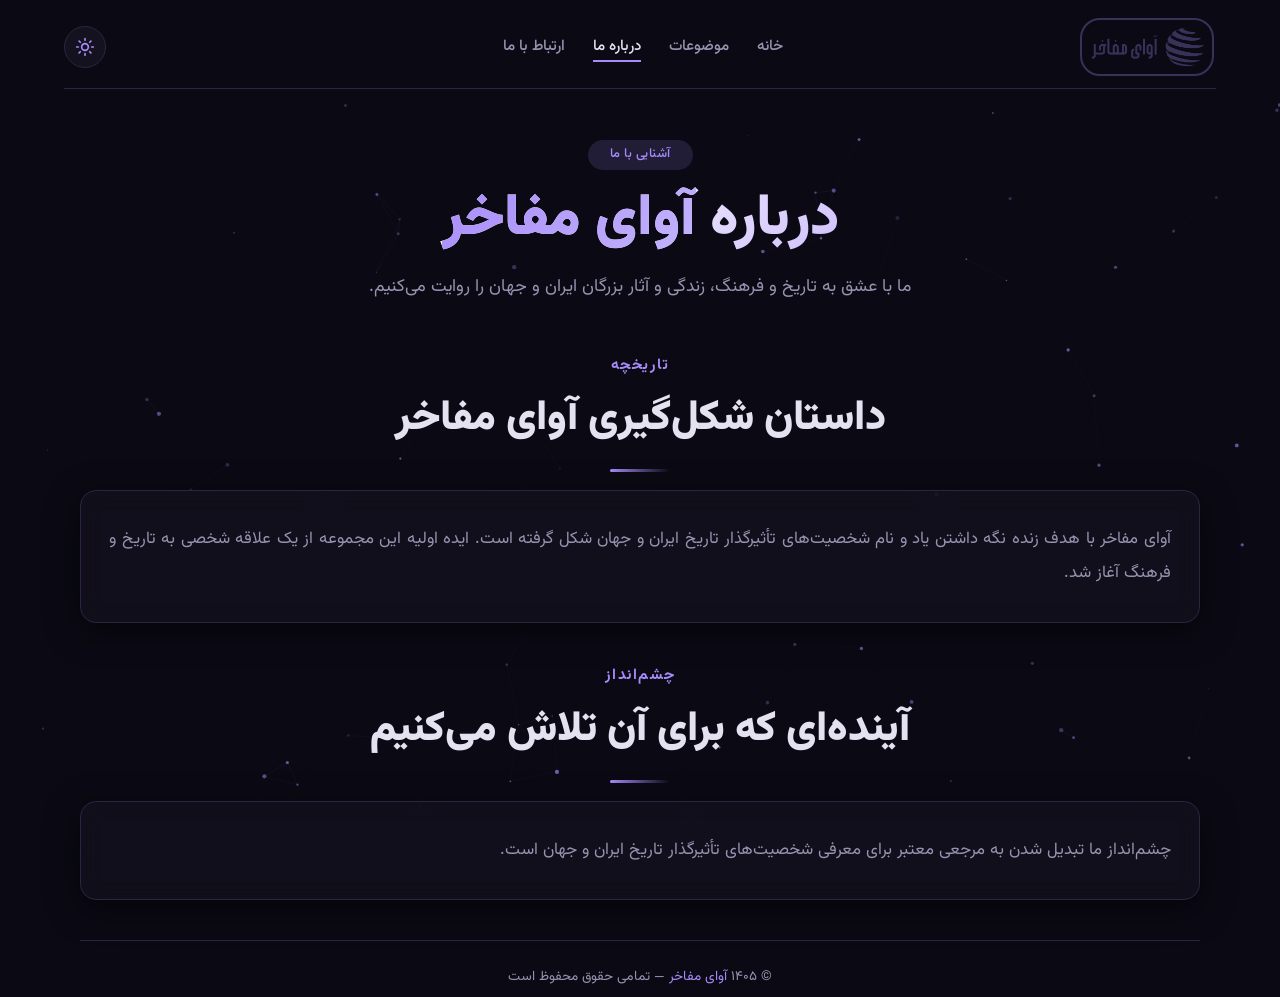
<file: pages/about.html>
<!DOCTYPE html>
<html lang="fa" dir="rtl">

<head>
    <meta charset="UTF-8" />
    <meta name="viewport" content="width=device-width, initial-scale=1.0" />
    <title>درباره ما | آوای مفاخر</title>
    <meta name="description" content="آوای مفاخر؛ پلتفرمی تخصصی برای معرفی شخصیت‌های تأثیرگذار تاریخ ایران و جهان." />
    <meta name="keywords" content="آوای مفاخر, مشاهیر, شخصیت‌های تاریخی, تاریخ ایران" />
    <meta name="author" content="آوای مفاخر" />
    <meta name="robots" content="index, follow" />

    <meta property="og:title" content="درباره ما | آوای مفاخر" />
    <meta property="og:description" content="آوای مفاخر؛ پلتفرمی تخصصی برای معرفی شخصیت‌های تأثیرگذار تاریخ ایران و جهان." />
    <meta property="og:type" content="website" />
    <meta property="og:url" content="https://avayemofakher.ir/pages/about.html" />
    <meta property="og:locale" content="fa_IR" />

    <meta name="twitter:card" content="summary_large_image" />
    <meta name="twitter:title" content="درباره ما | آوای مفاخر" />

    <!-- ===== THEME (جلوگیری از فلش) ===== -->
    <script>
        (function () {
            var t = localStorage.getItem('theme');
            if (t === 'light' || t === 'dark') document.documentElement.setAttribute('data-theme', t);
        })();
    </script>

    <meta name="theme-color" content="#0b0a14" />
    <link rel="icon" type="image/png" href="../assets/icon/favicon.png" />

    <link rel="preconnect" href="https://fonts.googleapis.com" />
    <link rel="preconnect" href="https://fonts.gstatic.com" crossorigin />
    <link href="https://fonts.googleapis.com/css2?family=Vazirmatn:wght@300;400;500;700;900&display=swap" rel="stylesheet" />

    <link rel="stylesheet" href="../assets/style/style.css" />
    <script type="module" src="../assets/src/main.js"></script>
</head>

<body>

    <canvas id="particles-canvas"></canvas>

    <div class="app">

        <!-- ===== NAVBAR ===== -->
        <div class="navbar">
            <nav>
                <div class="nav-logo" onclick="window.location.href='../index.html'">
                    <img width="120px" src="../assets/icon/iconfav.png" alt="آوای مفاخر" />
                </div>
                <ul class="nav-links">
                    <li><a href="../index.html">خانه</a></li>
                    <li><a href="../index.html">موضوعات</a></li>
                    <li><a href="#" class="active">درباره ما</a></li>
                    <li><a href="../index.html#contact">ارتباط با ما</a></li>
                </ul>
                <div class="nav-actions">
                    <button type="button" class="theme-toggle" id="theme-toggle" onclick="window.toggleTheme()"
                        aria-label="فعال‌سازی حالت روشن" title="فعال‌سازی حالت روشن">
                        <svg class="theme-icon theme-icon-sun" xmlns="http://www.w3.org/2000/svg" width="20" height="20"
                            viewBox="0 0 24 24" fill="none" stroke="currentColor" stroke-width="2" stroke-linecap="round"
                            stroke-linejoin="round" aria-hidden="true">
                            <circle cx="12" cy="12" r="4" />
                            <path d="M12 2v2M12 20v2M4.93 4.93l1.41 1.41M17.66 17.66l1.41 1.41M2 12h2M20 12h2M4.93 19.07l1.41-1.41M17.66 6.34l1.41-1.41" />
                        </svg>
                        <svg class="theme-icon theme-icon-moon" xmlns="http://www.w3.org/2000/svg" width="20" height="20"
                            viewBox="0 0 24 24" fill="none" stroke="currentColor" stroke-width="2" stroke-linecap="round"
                            stroke-linejoin="round" aria-hidden="true">
                            <path d="M21 12.79A9 9 0 1 1 11.21 3 7 7 0 0 0 21 12.79z" />
                        </svg>
                    </button>
                    <button class="hamburger" id="hamburger" onclick="window.toggleMenu()" aria-label="منو">
                        <span></span><span></span><span></span>
                    </button>
                </div>
            </nav>
        </div>

        <div class="allback"></div>

        <div class="mobile-meno-box">
            <div class="mobile-menu" id="mobile-menu">
                <a href="../index.html"><img width="25px" src="../assets/icon/Home.png" alt="" /> خانه</a>
                <a href="../index.html"><img width="25px" src="../assets/icon/Document.png" alt="" /> موضوعات</a>
                <a href="#" class="active"><img width="25px" src="../assets/icon/2 User.png" alt="" /> درباره ما</a>
                <a href="../index.html#contact"><img width="25px" src="../assets/icon/Calling.png" alt="" /> ارتباط با ما</a>
                <button type="button" class="theme-toggle-mobile" id="theme-toggle-mobile"
                    onclick="window.toggleTheme()" aria-label="فعال‌سازی حالت روشن" title="فعال‌سازی حالت روشن">
                    <span class="theme-toggle-mobile-icon" aria-hidden="true">
                        <svg class="theme-icon theme-icon-sun" xmlns="http://www.w3.org/2000/svg" width="22" height="22"
                            viewBox="0 0 24 24" fill="none" stroke="currentColor" stroke-width="2" stroke-linecap="round"
                            stroke-linejoin="round">
                            <circle cx="12" cy="12" r="4" />
                            <path d="M12 2v2M12 20v2M4.93 4.93l1.41 1.41M17.66 17.66l1.41 1.41M2 12h2M20 12h2M4.93 19.07l1.41-1.41M17.66 6.34l1.41-1.41" />
                        </svg>
                        <svg class="theme-icon theme-icon-moon" xmlns="http://www.w3.org/2000/svg" width="22" height="22"
                            viewBox="0 0 24 24" fill="none" stroke="currentColor" stroke-width="2" stroke-linecap="round"
                            stroke-linejoin="round">
                            <path d="M21 12.79A9 9 0 1 1 11.21 3 7 7 0 0 0 21 12.79z" />
                        </svg>
                    </span>
                    <span class="theme-toggle-label">حالت روشن</span>
                </button>
            </div>
        </div>

        <!-- ===== محتوای درباره ما - بدون کلاس page ===== -->
        <div style="margin-top: 110px;">

            <section class="about-hero">
                <span class="hero-badge">آشنایی با ما</span>
                <h1>درباره <span style="background:linear-gradient(135deg,var(--primary),#c4b5fd);-webkit-background-clip:text;-webkit-text-fill-color:transparent;">آوای مفاخر</span></h1>
                <p>ما با عشق به تاریخ و فرهنگ، زندگی و آثار بزرگان ایران و جهان را روایت می‌کنیم.</p>
            </section>

            <div style="margin: 20px 0 8px;">
                <div class="section-eyebrow" style="text-align:center;">تاریخچه</div>
                <h2 class="section-title" style="text-align:center;">داستان شکل‌گیری آوای مفاخر</h2>
                <div class="glow-divider" style="margin:14px auto 18px;"></div>
            </div>

            <div class="glass-card" style="padding:32px 28px;margin-bottom:40px;">
                <p style="color:var(--text-muted);line-height:2;font-size:1.05rem;text-align:justify;">
                    آوای مفاخر با هدف زنده نگه داشتن یاد و نام شخصیت‌های تأثیرگذار تاریخ ایران و جهان شکل گرفته است. 
                    ایده اولیه این مجموعه از یک علاقه شخصی به تاریخ و فرهنگ آغاز شد.
                </p>
            </div>

            <div style="margin: 40px 0 8px;">
                <div class="section-eyebrow" style="text-align:center;">چشم‌انداز</div>
                <h2 class="section-title" style="text-align:center;">آینده‌ای که برای آن تلاش می‌کنیم</h2>
                <div class="glow-divider" style="margin:14px auto 18px;"></div>
            </div>

            <div class="glass-card" style="padding:32px 28px;margin-bottom:40px;">
                <p style="color:var(--text-muted);line-height:2;font-size:1.05rem;text-align:justify;">
                    چشم‌انداز ما تبدیل شدن به مرجعی معتبر برای معرفی شخصیت‌های تأثیرگذار تاریخ ایران و جهان است.
                </p>
            </div>

        </div>

        <footer>
            <p>© ۱۴۰۵ <span>آوای مفاخر</span> — تمامی حقوق محفوظ است</p>
        </footer>

    </div>

    <div class="toast" id="toast"></div>

    <script>
        // فقط منوی موبایل
        const hamburger = document.getElementById('hamburger');
        const mobileMenu = document.getElementById('mobile-menu');

        window.toggleMenu = function() {
            hamburger.classList.toggle('open');
            mobileMenu.classList.toggle('open');
            document.querySelector('body').classList.toggle('bodylock');
            document.querySelector('.allback').classList.toggle('display');
        };

        window.closeMenu = function() {
            hamburger.classList.remove('open');
            mobileMenu.classList.remove('open');
            document.querySelector('body').classList.remove('bodylock');
            document.querySelector('.allback').classList.remove('display');
        };

        document.querySelectorAll('.mobile-menu a').forEach(function(link) {
            link.addEventListener('click', function() {
                window.closeMenu();
            });
        });

        // ذرات
        (function initParticles() {
            var canvas = document.getElementById('particles-canvas');
            if (!canvas) return;
            var ctx = canvas.getContext('2d');
            var W, H, dots;
            var particleRGB = { r: 167, g: 139, b: 250 };
            var targetRGB = { r: 167, g: 139, b: 250 };

            function readParticleColor() {
                var raw = getComputedStyle(document.documentElement).getPropertyValue('--particle-color').trim();
                var parts = raw.split(',');
                return {
                    r: parseInt(parts[0], 10),
                    g: parseInt(parts[1], 10),
                    b: parseInt(parts[2], 10)
                };
            }

            function lerpChannel(from, to, amount) {
                return Math.round(from + (to - from) * amount);
            }

            function syncParticleTarget() {
                targetRGB = readParticleColor();
            }

            function resize() {
                W = canvas.width = window.innerWidth;
                H = canvas.height = window.innerHeight;
            }

            function makeDot() {
                return {
                    x: Math.random() * W,
                    y: Math.random() * H,
                    r: Math.random() * 1.8 + 0.4,
                    vx: (Math.random() - 0.5) * 0.3,
                    vy: (Math.random() - 0.5) * 0.3,
                    alpha: Math.random() * 0.5 + 0.15
                };
            }

            function initParticlesArray() {
                resize();
                dots = [];
                for (var i = 0; i < 90; i++) {
                    dots.push(makeDot());
                }
            }

            function draw() {
                particleRGB.r = lerpChannel(particleRGB.r, targetRGB.r, 0.08);
                particleRGB.g = lerpChannel(particleRGB.g, targetRGB.g, 0.08);
                particleRGB.b = lerpChannel(particleRGB.b, targetRGB.b, 0.08);

                var colorBase = particleRGB.r + ',' + particleRGB.g + ',' + particleRGB.b;

                ctx.clearRect(0, 0, W, H);
                for (var i = 0; i < dots.length; i++) {
                    var d = dots[i];
                    d.x += d.vx;
                    d.y += d.vy;
                    if (d.x < 0) d.x = W;
                    if (d.x > W) d.x = 0;
                    if (d.y < 0) d.y = H;
                    if (d.y > H) d.y = 0;
                    ctx.beginPath();
                    ctx.arc(d.x, d.y, d.r, 0, Math.PI * 2);
                    ctx.fillStyle = 'rgba(' + colorBase + ',' + d.alpha + ')';
                    ctx.fill();
                }
                for (var j = 0; j < dots.length; j++) {
                    for (var k = j + 1; k < dots.length; k++) {
                        var dx = dots[j].x - dots[k].x;
                        var dy = dots[j].y - dots[k].y;
                        var dist = Math.sqrt(dx * dx + dy * dy);
                        if (dist < 100) {
                            ctx.beginPath();
                            ctx.moveTo(dots[j].x, dots[j].y);
                            ctx.lineTo(dots[k].x, dots[k].y);
                            var opacity = 0.12 * (1 - dist / 100);
                            ctx.strokeStyle = 'rgba(' + colorBase + ',' + opacity + ')';
                            ctx.lineWidth = 0.6;
                            ctx.stroke();
                        }
                    }
                }
                requestAnimationFrame(draw);
            }

            syncParticleTarget();
            window.addEventListener('themechange', syncParticleTarget);
            window.addEventListener('resize', resize);
            initParticlesArray();
            draw();
        })();

        console.log('✅ درباره ما با موفقیت بارگذاری شد!');
    </script>

</body>
</html>
</file>
<file: assets/style/style.css>
/* ===== RESET & BASE ===== */
* {
  margin: 0;
  padding: 0;
  box-sizing: border-box;
}

:root {
  --bg: #0b0a14;
  --surface: #14121f;
  --surface-light: #1e1b30;
  --border: #2a2640;
  --text: #e4e1f0;
  --text-muted: #9892b0;
  --primary: #a78bfa;
  --primary-dim: rgba(167, 139, 250, 0.15);
  --primary-glow: rgba(167, 139, 250, 0.3);
  --radius: 16px;
  --shadow: 0 8px 32px rgba(0, 0, 0, 0.6);
  --font: 'Vazirmatn', sans-serif;
  --glass-bg: rgba(20, 18, 31, 0.7);
  --hero-gradient-start: #fff;
  --article-text: #d6d2e6;
  --article-heading: #ede9fe;
  --contact-link: #e4e1f0;
  --overlay-bg: rgba(30, 27, 48, 0.2);
  --nav-logo-border: #383259;
  --skeleton-mid: #2a2640;
  --particle-color: 167, 139, 250;
  --btn-primary-text: #0b0a14;
  --selection-bg: #a78bfa;
  --selection-color: #0b0a14;
  --search-bg: rgba(20, 18, 31, 0.6);
}

[data-theme="light"] {
  --bg: #f5f4fa;
  --surface: #ffffff;
  --surface-light: #eeecf5;
  --border: #ddd8ee;
  --text: #1a1726;
  --text-muted: #6b6580;
  --primary: #7c3aed;
  --primary-dim: rgba(124, 58, 237, 0.1);
  --primary-glow: rgba(124, 58, 237, 0.25);
  --shadow: 0 8px 32px rgba(0, 0, 0, 0.08);
  --glass-bg: rgba(255, 255, 255, 0.82);
  --hero-gradient-start: #1a1726;
  --article-text: #3d3854;
  --article-heading: #1a1726;
  --contact-link: #1a1726;
  --overlay-bg: rgba(26, 23, 38, 0.25);
  --nav-logo-border: #c4b5fd;
  --skeleton-mid: #ddd8ee;
  --particle-color: 124, 58, 237;
  --btn-primary-text: #ffffff;
  --selection-bg: #7c3aed;
  --selection-color: #ffffff;
  --search-bg: rgba(255, 255, 255, 0.7);
}

html {
  scroll-behavior: smooth;
}

body {
  font-family: var(--font);
  background-color: var(--bg);
  color: var(--text);
  min-height: 100vh;
  overflow-x: hidden;
  line-height: 1.7;
}

/* ===== THEME TRANSITION ===== */
html.theme-transition,
html.theme-transition *,
html.theme-transition *::before,
html.theme-transition *::after {
  transition:
    background-color 0.45s ease,
    background 0.45s ease,
    color 0.45s ease,
    border-color 0.45s ease,
    box-shadow 0.45s ease,
    fill 0.45s ease,
    stroke 0.45s ease,
    outline-color 0.45s ease !important;
}

@media (prefers-reduced-motion: reduce) {
  html.theme-transition,
  html.theme-transition *,
  html.theme-transition *::before,
  html.theme-transition *::after {
    transition: none !important;
  }
}

/* ===== SCROLLBAR ===== */
::-webkit-scrollbar {
  width: 6px;
}
::-webkit-scrollbar-track {
  background: var(--surface);
}
::-webkit-scrollbar-thumb {
  background: var(--primary);
  border-radius: 10px;
}

/* ===== CANVAS ===== */
#particles-canvas {
  position: fixed;
  top: 0;
  left: 0;
  width: 100vw;
  height: 100vh;
  z-index: 0;
  pointer-events: none;
}

/* ===== APP ===== */
.app {
  margin: 0 80px;
  position: relative;
  z-index: 1;
}

/* ===== GLASS CARD ===== */
.glass-card {
  background: var(--glass-bg);
  overflow: hidden;
  backdrop-filter: blur(12px);
  -webkit-backdrop-filter: blur(12px);
  border: 1px solid var(--border);
  border-radius: var(--radius);
  padding: 24px;
  box-shadow: var(--shadow);
  transition: all 0.4s ease;
}

.glass-card:hover {
  border-color: var(--primary);
  box-shadow: 0 8px 40px rgba(167, 139, 250, 0.12);
}

/* ===== SKELETON ===== */
.skeleton {
  background: linear-gradient(90deg, var(--surface-light) 25%, var(--skeleton-mid) 50%, var(--surface-light) 75%);
  background-size: 200% 100%;
  animation: shimmer 1.6s infinite;
  border-radius: 12px;
}
@keyframes shimmer {
  0% { background-position: 200% 0; }
  100% { background-position: -200% 0; }
}

/* ===== NAVBAR ===== */
.navbar {
  width: 100%;
  height: 88px;
  position: fixed;
  display: flex;
  justify-content: center;
  right: 0;
  background-color: var(--bg);
  z-index: 500;
}

nav {
  display: flex;
  justify-content: space-between;
  align-items: center;
  position: fixed;
  width: 90%;
  padding: 18px 0 12px;
  border-bottom: 1px solid var(--border);
  margin-bottom: 32px;
  flex-wrap: wrap;
  gap: 12px;
}

.nav-logo {
  font-size: 1.4rem;
  font-weight: 900;
  border: 2px solid var(--nav-logo-border);
  border-radius: 20px;
  display: flex;
  align-items: center;
  padding: 5px;
  margin-right: 2px;
  background: linear-gradient(135deg, var(--primary), #c4b5fd);
  -webkit-background-clip: text;
  -webkit-text-fill-color: transparent;
  cursor: pointer;
  letter-spacing: -0.3px;
}

.nav-links {
  display: flex;
  gap: 28px;
  position: relative;
  left: 50px;
  list-style: none;
}

.nav-links a {
  color: var(--text-muted);
  text-decoration: none;
  font-weight: 500;
  font-size: 0.95rem;
  transition: color 0.2s;
  position: relative;
}

.nav-links a::after {
  content: '';
  position: absolute;
  bottom: -4px;
  right: 0;
  width: 0;
  height: 2px;
  background: var(--primary);
  transition: width 0.25s;
}

.nav-links a:hover,
.nav-links a.active {
  color: var(--text);
}

.nav-links a.active::after {
  width: 100%;
}

.nav-actions {
  display: flex;
  align-items: center;
  gap: 10px;
}

.theme-toggle {
  display: flex;
  align-items: center;
  justify-content: center;
  width: 42px;
  height: 42px;
  border-radius: 50%;
  border: 1px solid var(--border);
  background-color: var(--surface);
  color: var(--primary);
  cursor: pointer;
  transition: transform 0.25s ease, border-color 0.25s ease, box-shadow 0.25s ease, background-color 0.25s ease;
  flex-shrink: 0;
  position: relative;
}

.theme-toggle:hover {
  border-color: var(--primary);
  background-color: var(--primary-dim);
  box-shadow: 0 0 16px var(--primary-glow);
}

.theme-toggle:active {
  transform: scale(0.9);
}

.theme-toggle .theme-icon {
  display: block;
  transition: opacity 0.4s cubic-bezier(0.4, 0, 0.2, 1), transform 0.4s cubic-bezier(0.4, 0, 0.2, 1);
}

.theme-toggle .theme-icon-sun {
  opacity: 1;
  transform: rotate(0deg) scale(1);
}

.theme-toggle .theme-icon-moon {
  position: absolute;
  opacity: 0;
  transform: rotate(-90deg) scale(0.45);
}

[data-theme="light"] .theme-toggle .theme-icon-sun {
  opacity: 0;
  transform: rotate(90deg) scale(0.45);
}

[data-theme="light"] .theme-toggle .theme-icon-moon {
  opacity: 1;
  transform: rotate(0deg) scale(1);
}

.theme-toggle-mobile-icon {
  position: relative;
  display: flex;
  align-items: center;
  justify-content: center;
  width: 22px;
  height: 22px;
  margin-left: 12px;
  bottom: 2px;
  color: var(--primary);
  flex-shrink: 0;
}

.theme-toggle-mobile-icon .theme-icon {
  display: block;
  transition: opacity 0.4s cubic-bezier(0.4, 0, 0.2, 1), transform 0.4s cubic-bezier(0.4, 0, 0.2, 1);
}

.theme-toggle-mobile-icon .theme-icon-sun {
  opacity: 1;
  transform: rotate(0deg) scale(1);
}

.theme-toggle-mobile-icon .theme-icon-moon {
  position: absolute;
  top: 0;
  right: 0;
  opacity: 0;
  transform: rotate(-90deg) scale(0.45);
}

[data-theme="light"] .theme-toggle-mobile-icon .theme-icon-sun {
  opacity: 0;
  transform: rotate(90deg) scale(0.45);
}

[data-theme="light"] .theme-toggle-mobile-icon .theme-icon-moon {
  opacity: 1;
  transform: rotate(0deg) scale(1);
}
.theme-toggle-mobile {
  display: none;
  align-items: center;
  justify-content: center;
  width: 100%;
  padding: 6px 20px;
  margin-top: 20px;
  border: none;
  background: none;
  color: var(--text-muted);
  font-family: var(--font);
  font-weight: 500;
  font-size: 1rem;
  cursor: pointer;
  transition: color 0.2s;
  text-align: right;
}

.theme-toggle-mobile:hover {
  color: var(--text);
}

.hamburger {
  display: none;
  flex-direction: column;
  gap: 5px;
  background: none;
  border: none;
  cursor: pointer;
  padding: 4px;
}

.hamburger span {
  display: block;
  width: 26px;
  height: 2.5px;
  background: var(--text);
  border-radius: 4px;
  transition: all 0.3s;
}

.hamburger.open span:nth-child(1) {
  transform: translateY(7px) rotate(45deg);
}

.hamburger.open span:nth-child(2) {
  opacity: 0;
}

.hamburger.open span:nth-child(3) {
  transform: translateY(-7px) rotate(-45deg);
}

.mobile-meno-box {
  width: 100%;
  display: flex;
  justify-content: center;
}

.bodylock {
  overflow: hidden;
}

/* ===== MOBILE MENU ===== */
.mobile-menu {
  display: flex;
  flex-direction: column;
  align-self: start;
  align-items: center;
  top: 250px;
  visibility: hidden;
  transform: translateX(-500px);
  position: fixed;
  width: 80%;
  background: var(--surface);
  border: 1px solid var(--border);
  border-radius: var(--radius);
  padding: 16px 20px;
  min-height: 34vh;
  margin: 0 auto;
  gap: 12px;
  z-index: 500;
  box-shadow: var(--shadow);
  transition: all .2s ease;
}

.mobile-menu.open {
  visibility: visible;
  transform: translateX(0);
}

.mobile-menu a {
  color: var(--text-muted);
  text-decoration: none;
  display: flex;
  align-items: center;
  font-weight: 500;
  padding: 15px 20px;
  transition: color 0.2s;
}

.mobile-menu a img {
  margin-left: 12px;
  position: relative;
  bottom: 4px;
}

.mobile-menu a:hover {
  color: var(--text);
}

.mobile-menu a.active {
  color: var(--primary);
}

.allback {
  background-color: #1e1b3034;
  backdrop-filter: blur(10px);
  width: 100%;
  height: 100vh;
  position: fixed;
  right: 0;
  z-index: 400;
  display: none;
  transition: all .3s ease;
}

.display {
  display: flex;
}

/* ===== PAGES ===== */
.page {
  display: none;
  animation: fadeUp 0.4s ease;
}

.page.active {
  display: block;
}

@keyframes fadeUp {
  0% { opacity: 0; transform: translateY(18px); }
  100% { opacity: 1; transform: translateY(0); }
}

/* ===== VIEW TOGGLE ===== */
.view-toggle-container {
    display: flex;
    justify-content: center;
    gap: 8px;
    margin: 16px 0 24px;
    background: var(--surface);
    border-radius: 60px;
    padding: 6px;
    border: 1px solid var(--border);
    max-width: 400px;
    margin-left: auto;
    margin-right: auto;
}

.view-toggle-btn {
    display: flex;
    align-items: center;
    gap: 8px;
    padding: 10px 24px;
    border: none;
    border-radius: 40px;
    background: transparent;
    color: var(--text-muted);
    font-family: var(--font);
    font-size: 0.9rem;
    font-weight: 500;
    cursor: pointer;
    transition: all 0.3s ease;
}

.view-toggle-btn:hover {
    color: var(--text);
    background: var(--primary-dim);
}

.view-toggle-btn.active {
    background: var(--primary);
    color: var(--btn-primary-text);
    box-shadow: 0 4px 16px var(--primary-glow);
}

.view-toggle-btn svg {
    flex-shrink: 0;
}

/* ===== CATEGORY SEARCH MAIN ===== */
.category-search-container {
  display: flex;
  justify-content: center;
  margin: 20px 0 30px;
  width: 100%;
}

.category-search-box-main {
  display: flex;
  align-items: center;
  background: var(--search-bg);
  border: 1px solid var(--border);
  border-radius: 60px;
  padding: 6px 6px 6px 16px;
  width: 100%;
  max-width: 500px;
  transition: all 0.3s ease;
  gap: 6px;
  backdrop-filter: blur(8px);
  -webkit-backdrop-filter: blur(8px);
}

.category-search-box-main:focus-within {
  border-color: var(--primary);
  box-shadow: 0 0 30px rgba(167, 139, 250, 0.1);
}

.category-search-box-main input {
  flex: 1;
  background: transparent;
  border: none;
  outline: none;
  color: var(--text);
  font-family: var(--font);
  font-size: 0.95rem;
  padding: 10px !important;
  direction: rtl;
  border-radius: 9999px;
  min-width: 0;
}

.category-search-box-main input::placeholder {
  color: var(--text-muted);
  font-size: 0.9rem;
}

.category-search-box-main .category-search-icon-main {
  display: flex;
  align-items: center;
  justify-content: center;
  width: 42px;
  height: 42px;
  background: var(--primary);
  border-radius: 50%;
  color: var(--btn-primary-text);
  cursor: pointer;
  transition: all 0.3s ease;
  flex-shrink: 0;
  border: none;
}

.category-search-box-main .category-search-icon-main:hover {
  transform: scale(1.05);
  box-shadow: 0 0 20px var(--primary-glow);
}

.category-search-box-main .category-search-icon-main svg {
  width: 20px;
  height: 20px;
}

/* ===== SEARCH CLEAR BUTTON ===== */
.search-clear-btn {
  display: flex;
  align-items: center;
  justify-content: center;
  width: 32px;
  height: 32px;
  border: none;
  background: transparent;
  color: var(--text-muted);
  cursor: pointer;
  border-radius: 50%;
  transition: all 0.3s ease;
  flex-shrink: 0;
  padding: 0;
}

.search-clear-btn:hover {
  background: var(--primary-dim);
  color: var(--primary);
  transform: scale(1.1);
}

.search-clear-btn svg {
  width: 18px;
  height: 18px;
}

.search-clear-btn.show {
  display: flex !important;
}

/* ===== CATEGORIES GRID ===== */
.categories-grid {
  display: grid;
  grid-template-columns: repeat(auto-fill, minmax(250px, 1fr));
  gap: 24px;
  padding: 20px 0 32px;
}

.category-card {
  cursor: pointer;
  transition: all 0.25s;
  display: flex;
  flex-direction: column;
  align-items: center;
  justify-content: center;
  text-align: center;
  padding: 40px 20px;
  min-height: 180px;
  gap: 12px;
}

.category-card:hover {
  transform: translateY(-6px);
  border-color: var(--primary);
  box-shadow: 0 8px 40px rgba(167, 139, 250, 0.15);
}

.category-card .category-icon {
  font-size: 2.8rem;
}
.category-card .category-icon img{
  width: 40px;
}

.category-card h3 {
  font-size: 1.2rem;
  font-weight: 700;
  color: var(--text);
}

.category-card .category-item-count {
  font-size: 0.85rem;
  color: var(--text-muted);
}

/* ===== TOPICS ALL GRID ===== */
.topics-all-grid {
  display: grid;
  grid-template-columns: repeat(auto-fill, minmax(280px, 1fr));
  gap: 24px;
  padding: 20px 0 32px;
}

.topics-all-grid.hidden {
  display: none;
}

/* ===== TOPICS CONTAINER ===== */
.topics-container {
  padding: 20px 0 32px;
}

.category-header-back {
  display: flex;
  align-items: center;
  gap: 20px;
  margin-bottom: 24px;
  padding-bottom: 12px;
  border-bottom: 2px solid var(--border);
}

.back-to-categories {
  display: flex;
  align-items: center;
  gap: 8px;
  background: none;
  border: none;
  color: var(--text-muted);
  font-family: var(--font);
  font-size: 0.95rem;
  cursor: pointer;
  padding: 8px 16px;
  border-radius: 30px;
  transition: all 0.3s ease;
}

.back-to-categories:hover {
  color: var(--primary);
  background: var(--primary-dim);
}

.back-to-categories svg {
  transition: transform 0.3s ease;
}

.back-to-categories:hover svg {
  transform: translateX(-4px);
}

.selected-category-title {
  font-size: 1.6rem;
  font-weight: 700;
  color: var(--primary);
}

/* ===== TOPIC SEARCH INSIDE CATEGORY ===== */
.topic-search-container {
  display: flex;
  justify-content: center;
  margin: 0 0 24px 0;
  width: 100%;
}

.topic-search-box {
  display: flex;
  align-items: center;
  background: var(--search-bg);
  border: 1px solid var(--border);
  border-radius: 60px;
  padding: 6px 6px 6px 16px;
  width: 100%;
  max-width: 450px;
  transition: all 0.3s ease;
  gap: 6px;
  backdrop-filter: blur(8px);
  -webkit-backdrop-filter: blur(8px);
}

.topic-search-box:focus-within {
  border-color: var(--primary);
  box-shadow: 0 0 30px rgba(167, 139, 250, 0.1);
}

.topic-search-box input {
  flex: 1;
  background: transparent;
  border: none;
  outline: none;
  color: var(--text);
  font-family: var(--font);
  font-size: 0.95rem;
  padding: 10px !important;
  direction: rtl;
  border-radius: 9999px;
  min-width: 0;
}

.topic-search-box input::placeholder {
  color: var(--text-muted);
  font-size: 0.9rem;
}

.topic-search-box .topic-search-icon {
  display: flex;
  align-items: center;
  justify-content: center;
  width: 42px;
  height: 42px;
  background: var(--primary);
  border-radius: 50%;
  color: var(--btn-primary-text);
  cursor: pointer;
  transition: all 0.3s ease;
  flex-shrink: 0;
  border: none;
}

.topic-search-box .topic-search-icon:hover {
  transform: scale(1.05);
  box-shadow: 0 0 20px var(--primary-glow);
}

.topic-search-box .topic-search-icon svg {
  width: 20px;
  height: 20px;
}

/* ===== TOPICS GRID ===== */
.page-header {
  padding: 12px 0 16px;
  margin-top: 110px;
}

.topics-grid {
  display: grid;
  grid-template-columns: repeat(auto-fill, minmax(280px, 1fr));
  gap: 24px;
  padding: 20px 0 32px;
}

.topic-card {
  cursor: pointer;
  transition: all 0.25s;
  display: flex;
  flex-direction: column;
  gap: 8px;
}

.topic-card:hover {
  transform: translateY(-4px);
  border-color: var(--primary);
}

.topic-tag {
  align-self: flex-start;
  background: var(--primary-dim);
  color: var(--primary);
  padding: 2px 14px;
  border-radius: 30px;
  font-size: 0.7rem;
  font-weight: 600;
  letter-spacing: 0.3px;
}

.topic-card h3 {
  font-size: 1.1rem;
  font-weight: 700;
  line-height: 1.4;
  color: var(--text);
}

.topic-card p {
  color: var(--text-muted);
  font-size: 0.9rem;
  flex: 1;
}

.topic-footer {
  display: flex;
  justify-content: space-between;
  align-items: center;
  margin-top: 6px;
  border-top: 1px solid var(--border);
  padding-top: 10px;
}

.topic-meta {
  font-size: 0.75rem;
  color: var(--text-muted);
  display: flex;
  align-items: end;
}

.topic-arrow {
  font-size: 1.2rem;
  color: var(--primary);
  transition: transform 0.2s;
}

.topic-card:hover .topic-arrow {
  transform: translateX(-4px);
}

/* ===== STICKERS ===== */
.topic-card .topic-tag-wrapper {
    display: flex;
    align-items: center;
    gap: 6px;
    flex-wrap: wrap;
}

.genius-sticker {
    display: inline-flex;
    align-items: center;
    gap: 4px;
    background: linear-gradient(135deg, #fbbf24, #f59e0b);
    color: #1a1726;
    padding: 2px 12px 2px 8px;
    border-radius: 30px;
    font-size: 0.6rem;
    font-weight: 700;
    letter-spacing: 0.3px;
    border: 1px solid rgba(251, 191, 36, 0.3);
    box-shadow: 0 2px 8px rgba(251, 191, 36, 0.2);
    margin-right: 6px;
    animation: geniusPulse 2s ease-in-out infinite;
}

.genius-sticker svg {
    width: 12px;
    height: 12px;
    fill: #1a1726;
}

@keyframes geniusPulse {
    0%, 100% { transform: scale(1); }
    50% { transform: scale(1.05); }
}

.poet-sticker {
    display: inline-flex;
    align-items: center;
    gap: 4px;
    background: linear-gradient(135deg, #a78bfa, #7c3aed);
    color: #ffffff;
    padding: 2px 12px 2px 8px;
    border-radius: 30px;
    font-size: 0.6rem;
    font-weight: 700;
    letter-spacing: 0.3px;
    border: 1px solid rgba(167, 139, 250, 0.3);
    box-shadow: 0 2px 8px rgba(167, 139, 250, 0.2);
    margin-right: 6px;
}

.poet-sticker svg {
    width: 12px;
    height: 12px;
    fill: #ffffff;
}

.emperor-sticker {
    display: inline-flex;
    align-items: center;
    gap: 4px;
    background: linear-gradient(135deg, #ef4444, #dc2626);
    color: #ffffff;
    padding: 2px 12px 2px 8px;
    border-radius: 30px;
    font-size: 0.6rem;
    font-weight: 700;
    letter-spacing: 0.3px;
    border: 1px solid rgba(239, 68, 68, 0.3);
    box-shadow: 0 2px 8px rgba(239, 68, 68, 0.2);
    margin-right: 6px;
}

.emperor-sticker svg {
    width: 12px;
    height: 12px;
    fill: #ffffff;
}

.queen-sticker {
    display: inline-flex;
    align-items: center;
    gap: 4px;
    background: linear-gradient(135deg, #ec4899, #db2777);
    color: #ffffff;
    padding: 2px 12px 2px 8px;
    border-radius: 30px;
    font-size: 0.6rem;
    font-weight: 700;
    letter-spacing: 0.3px;
    border: 1px solid rgba(236, 72, 153, 0.3);
    box-shadow: 0 2px 8px rgba(236, 72, 153, 0.2);
    margin-right: 6px;
}

.queen-sticker svg {
    width: 12px;
    height: 12px;
    fill: #ffffff;
}

.other-sticker {
    display: inline-flex;
    align-items: center;
    gap: 4px;
    background: linear-gradient(135deg, #6b7280, #4b5563);
    color: #ffffff;
    padding: 2px 12px 2px 8px;
    border-radius: 30px;
    font-size: 0.6rem;
    font-weight: 700;
    letter-spacing: 0.3px;
    border: 1px solid rgba(107, 114, 128, 0.3);
    box-shadow: 0 2px 8px rgba(107, 114, 128, 0.2);
    margin-right: 6px;
}

.other-sticker svg {
    width: 12px;
    height: 12px;
    fill: #ffffff;
}

/* ===== NO RESULTS ===== */
.no-results {
  text-align: center;
  padding: 60px 20px;
  color: var(--text-muted);
  display: none;
}

.no-results.show {
  display: block;
}

.no-results span {
  font-size: 3rem;
  display: block;
  margin-bottom: 16px;
}

.no-results p {
  font-size: 1.1rem;
}

/* ===== HERO ===== */
.hero {
  text-align: center;
  margin-top: 80px;
  padding: 40px 0 24px;
}

.hero-badge {
  display: inline-block;
  background: var(--primary-dim);
  color: var(--primary);
  padding: 4px 18px;
  border-radius: 40px;
  font-size: 0.8rem;
  font-weight: 500;
  letter-spacing: 0.3px;
  margin-bottom: 20px;
}

.hero h1 {
  font-size: clamp(2.2rem, 7vw, 3.8rem);
  font-weight: 900;
  line-height: 1.2;
  background: linear-gradient(135deg, var(--hero-gradient-start) 40%, var(--primary));
  -webkit-background-clip: text;
  -webkit-text-fill-color: transparent;
}

.hero p {
  max-width: 600px;
  margin: 16px auto 28px;
  color: var(--text-muted);
  font-size: 1.05rem;
}

.hero-cta {
  display: flex;
  flex-wrap: wrap;
  justify-content: center;
  gap: 14px;
}

/* ===== BUTTONS ===== */
.btn {
  padding: 12px 32px;
  border-radius: 60px;
  font-weight: 700;
  font-size: 0.95rem;
  border: none;
  cursor: pointer;
  transition: all 0.25s;
  font-family: var(--font);
}

.btn-primary {
  background: var(--primary);
  color: var(--btn-primary-text);
}

.btn-primary:hover {
  transform: scale(1.03);
  box-shadow: 0 0 30px var(--primary-glow);
}

.btn-ghost {
  background: transparent;
  color: var(--text);
  text-decoration: none;
  border: 1px solid var(--border);
}

.btn-ghost:hover {
  border-color: var(--primary);
  background: var(--primary-dim);
}

/* ===== DOWNLOAD PDF BUTTON ===== */
.download-pdf-btn {
  display: inline-flex;
  align-items: center;
  gap: 10px;
  padding: 12px 28px;
}

.download-pdf-btn svg {
  width: 20px;
  height: 20px;
}

/* ===== STATS ===== */
.stats-strip {
  display: flex;
  flex-wrap: wrap;
  justify-content: center;
  gap: 40px 60px;
  padding: 32px 0 40px;
  border-top: 1px solid var(--border);
  border-bottom: 1px solid var(--border);
  margin-bottom: 48px;
}

.stat-item {
  text-align: center;
}

.stat-num {
  font-size: 1.8rem;
  font-weight: 900;
  color: var(--primary);
}

.stat-label {
  font-size: 0.85rem;
  color: var(--text-muted);
}

/* ===== SECTION ===== */
.section {
  padding: 40px 0 32px;
}

.section-eyebrow {
  font-size: 0.95rem;
  font-weight: 700;
  text-transform: uppercase;
  letter-spacing: 1.5px;
  color: var(--primary);
  margin-bottom: 6px;
}

.section-title {
  font-size: clamp(1.8rem, 4vw, 2.6rem);
  font-weight: 900;
}

.glass-card-info {
  display: flex;
  justify-content: space-around;
}

.contact-label {
  display: flex;
  align-items: center;
  padding: 0 0 0 10px;
  font-size: 0.75rem;
  color: var(--text-muted);
}

.contact-grid a {
  text-decoration: none;
  color: var(--contact-link);
}

.glow-divider {
  width: 60px;
  height: 3px;
  background: linear-gradient(90deg, var(--primary), transparent);
  border-radius: 6px;
  margin: 14px 0 18px;
}

.section-desc {
  color: var(--text-muted);
  max-width: 680px;
  margin-bottom: 40px;
  font-size: 1.05rem;
}

.team-card {
  display: flex;
  flex-direction: column;
  align-items: center;
  text-align: center;
  padding: 28px 20px;
}

.team-avatar {
  width: 60px;
  height: 60px;
  border-radius: 50%;
  background: var(--primary-dim);
  color: var(--primary);
  display: flex;
  align-items: center;
  justify-content: center;
  font-size: 1.8rem;
  font-weight: 700;
  margin-bottom: 12px;
}

.team-name {
  font-weight: 700;
  font-size: 1.05rem;
}

.team-role {
  color: var(--text-muted);
  font-size: 0.85rem;
}

.team-bio {
  font-size: 0.9rem;
  color: var(--text-muted);
  margin-top: 10px;
}

/* ===== CONTACT ===== */
.contact-grid {
  display: grid;
  grid-template-columns: repeat(auto-fit, minmax(180px, 1fr));
  gap: 18px;
  margin-top: 20px;
}

.contact-item {
  display: flex;
  align-items: center;
  gap: 14px;
}

.contact-icon {
  display: flex;
  align-items: center;
  font-size: 1.6rem;
}

.contact-value {
  font-weight: 600;
  color: var(--contact-link);
}

/* ===== FORM ===== */
.contact-form {
  display: flex;
  flex-direction: column;
  gap: 18px;
}

.form-row {
  display: grid;
  grid-template-columns: 1fr 1fr;
  gap: 18px;
}

.item_load {
  margin: 0 300px;
  transform: scale(0);
}

.item_load_show {
  margin: 0;
  transform: scale(1);
}

@media (max-width: 560px) {
  .form-row {
    grid-template-columns: 1fr;
  }
}

.form-group {
  display: flex;
  flex-direction: column;
  gap: 4px;
}

.form-group label {
  font-size: 0.85rem;
  font-weight: 500;
  color: var(--text-muted);
}

.form-group input,
.form-group textarea {
  background: var(--surface);
  border: 1px solid var(--border);
  border-radius: 10px;
  padding: 10px 14px;
  font-family: var(--font);
  color: var(--text);
  font-size: 0.95rem;
  transition: border-color 0.25s;
  outline: none;
}

.form-group input:focus,
.form-group textarea:focus {
  border-color: var(--primary);
}

.form-group textarea {
  min-height: 100px;
  resize: vertical;
}

/* ===== ARTICLE ===== */
.article-wrap {
  max-width: 780px;
  margin: 80px auto 0;
  padding: 24px 0 40px;
}

.back-btn {
  background: none;
  border: none;
  color: var(--text-muted);
  font-family: var(--font);
  font-size: 0.9rem;
  cursor: pointer;
  padding: 0 0 16px 0;
  transition: color 0.2s;
}

.back-btn:hover {
  color: var(--primary);
}

.article-tag {
  display: inline-block;
  background: var(--primary-dim);
  color: var(--primary);
  padding: 2px 16px;
  margin-right: 12px;
  border-radius: 30px;
  font-size: 0.75rem;
  font-weight: 600;
}

.article-title {
  font-size: clamp(1.8rem, 4vw, 2.8rem);
  font-weight: 900;
  margin: 8px 0;
  line-height: 1.25;
  color: var(--article-heading);
}

.article-meta {
  display: flex;
  flex-wrap: wrap;
  gap: 16px 24px;
  color: var(--text-muted);
  font-size: 0.85rem;
  padding: 12px 0 20px;
  border-bottom: 1px solid var(--border);
  margin-bottom: 24px;
}

.article-meta-img {
  position: relative;
  top: 4px;
  margin-left: 4px;
}

.article-body {
  color: var(--article-text);
}

.article-body h3 {
  font-size: 1.5rem;
  font-weight: 700;
  margin: 28px 0 12px;
  color: var(--article-heading);
}

.article-body p {
  margin-bottom: 16px;
  line-height: 1.9;
}

/* ===== FOOTER ===== */
footer {
  border-top: 1px solid var(--border);
  padding: 24px 0 8px;
  margin-top: 32px;
  text-align: center;
  color: var(--text-muted);
  font-size: 0.85rem;
}

footer span {
  color: var(--primary);
}

/* ===== TOAST ===== */
.toast {
  position: fixed;
  bottom: 30px;
  left: 50%;
  transform: translateX(-50%) translateY(80px);
  width: 300px;
  display: flex;
  justify-content: center;
  background: var(--surface);
  border: 1px solid var(--primary);
  padding: 12px 28px;
  border-radius: 40px;
  font-weight: 500;
  color: var(--text);
  box-shadow: 0 8px 40px rgba(0, 0, 0, 0.6);
  opacity: 0;
  transition: all 0.4s ease;
  z-index: 999;
  pointer-events: none;
}

.toast.show {
  opacity: 1;
  transform: translateX(-50%) translateY(0);
}

/* ===== RESPONSIVE ===== */
@media (max-width: 768px) {
  .nav-links {
    display: none;
  }
  .theme-toggle {
    display: none;
  }
  .theme-toggle-mobile {
    display: flex;
  }
  .hamburger {
    display: flex;
  }
  .app {
    margin: 0 16px;
    padding: 0 0 30px;
  }
  .stats-strip {
    gap: 20px 30px;
  }
  .hero h1 {
    font-size: clamp(1.8rem, 8vw, 2.6rem);
  }
  
  .view-toggle-container {
    max-width: 100%;
    padding: 4px;
  }
  .view-toggle-btn {
    padding: 8px 16px;
    font-size: 0.8rem;
  }
  .view-toggle-btn svg {
    width: 16px;
    height: 16px;
  }

  .categories-grid {
    grid-template-columns: repeat(auto-fill, minmax(180px, 1fr));
    gap: 16px;
  }
  .category-card {
    padding: 30px 16px;
    min-height: 140px;
  }
  .category-card .category-icon {
    font-size: 2.2rem;
  }
  .category-card h3 {
    font-size: 1rem;
  }
  .category-header-back {
    flex-wrap: wrap;
    gap: 12px;
  }
  .selected-category-title {
    font-size: 1.3rem;
  }
  .category-search-box-main,
  .topic-search-box {
    max-width: 100%;
    padding: 4px 4px 4px 12px;
  }
  .category-search-box-main input,
  .topic-search-box input {
    font-size: 0.85rem;
    padding: 8px !important;
  }
  .category-search-box-main .category-search-icon-main,
  .topic-search-box .topic-search-icon {
    width: 36px;
    height: 36px;
  }
  .category-search-box-main .category-search-icon-main svg,
  .topic-search-box .topic-search-icon svg {
    width: 17px;
    height: 17px;
  }
  .search-clear-btn {
    width: 28px;
    height: 28px;
  }
  .search-clear-btn svg {
    width: 16px;
    height: 16px;
  }
  .topics-grid,
  .topics-all-grid {
    grid-template-columns: 1fr;
  }
}

@media (max-width: 480px) {
  .categories-grid {
    grid-template-columns: 1fr 1fr;
    gap: 12px;
  }
  .category-card {
    padding: 24px 12px;
    min-height: 120px;
  }
  .category-card .category-icon {
    font-size: 1.8rem;
  }
  .category-card h3 {
    font-size: 0.9rem;
  }
  .selected-category-title {
    font-size: 1.1rem;
  }
}

/* ============================================================== */
/* ===== اضافات اختصاصی صفحه درباره‌ما ===== */
/* ============================================================== */

.about-hero {
  text-align: center;
  padding: 30px 0 20px;
  margin-top: 80px;
}

.about-hero .hero-badge {
  background: var(--primary-dim);
  color: var(--primary);
  padding: 4px 22px;
  border-radius: 40px;
  font-size: 0.8rem;
  font-weight: 500;
  letter-spacing: 0.5px;
  margin-bottom: 16px;
  display: inline-block;
}

.about-hero h1 {
  font-size: clamp(2.4rem, 6vw, 3.6rem);
  font-weight: 900;
  line-height: 1.2;
  background: linear-gradient(135deg, var(--hero-gradient-start) 35%, var(--primary));
  -webkit-background-clip: text;
  -webkit-text-fill-color: transparent;
}

.about-hero p {
  max-width: 680px;
  margin: 16px auto 10px;
  color: var(--text-muted);
  font-size: 1.1rem;
  line-height: 1.8;
}

.values-grid {
  display: grid;
  grid-template-columns: repeat(auto-fit, minmax(220px, 1fr));
  gap: 24px;
  margin: 32px 0 40px;
}

.value-card {
  text-align: center;
  padding: 28px 20px 24px;
  transition: all 0.3s ease;
}

.value-card:hover {
  transform: translateY(-6px);
  border-color: var(--primary);
  box-shadow: 0 8px 40px rgba(167, 139, 250, 0.10);
}

.value-icon {
  font-size: 2.8rem;
  margin-bottom: 12px;
  display: block;
}

.value-card h4 {
  font-size: 1.1rem;
  font-weight: 700;
  margin-bottom: 6px;
}

.value-card p {
  font-size: 0.9rem;
  color: var(--text-muted);
  line-height: 1.6;
}

.team-grid {
  display: grid;
  grid-template-columns: repeat(auto-fit, minmax(240px, 1fr));
  gap: 28px;
  margin: 28px 0 40px;
}

.team-member-card {
  text-align: center;
  padding: 30px 20px 24px;
  transition: all 0.3s ease;
}

.team-member-card:hover {
  transform: translateY(-4px);
  border-color: var(--primary);
}

.team-avatar-large {
  width: 80px;
  height: 80px;
  border-radius: 50%;
  background: var(--primary-dim);
  color: var(--primary);
  display: flex;
  align-items: center;
  justify-content: center;
  font-size: 2.4rem;
  font-weight: 900;
  margin: 0 auto 14px;
  border: 2px solid var(--border);
  transition: border-color 0.3s;
}

.team-member-card:hover .team-avatar-large {
  border-color: var(--primary);
}

.team-member-card .team-name {
  font-size: 1.1rem;
  font-weight: 700;
}

.team-member-card .team-role {
  color: var(--primary);
  font-size: 0.85rem;
  font-weight: 500;
}

.team-member-card .team-bio {
  font-size: 0.9rem;
  color: var(--text-muted);
  margin-top: 10px;
  line-height: 1.7;
}

.vision-mission {
  display: grid;
  grid-template-columns: 1fr 1fr;
  gap: 28px;
  margin: 32px 0 40px;
}

.vm-card {
  padding: 28px 24px;
  transition: all 0.3s ease;
}

.vm-card:hover {
  border-color: var(--primary);
}

.vm-card .vm-icon {
  font-size: 2.2rem;
  margin-bottom: 10px;
  display: block;
}

.vm-card h3 {
  font-size: 1.3rem;
  font-weight: 700;
  margin-bottom: 8px;
}

.vm-card p {
  color: var(--text-muted);
  line-height: 1.8;
  font-size: 0.95rem;
}

.about-stats {
  display: flex;
  flex-wrap: wrap;
  justify-content: center;
  gap: 40px 70px;
  padding: 36px 0 30px;
  border-top: 1px solid var(--border);
  border-bottom: 1px solid var(--border);
  margin: 20px 0 40px;
}

.about-stats .stat-item {
  text-align: center;
}

.about-stats .stat-num {
  font-size: 2.2rem;
  font-weight: 900;
  color: var(--primary);
}

.about-stats .stat-label {
  font-size: 0.9rem;
  color: var(--text-muted);
}

.back-home-link {
  display: inline-flex;
  align-items: center;
  gap: 8px;
  color: var(--text-muted);
  text-decoration: none;
  font-weight: 500;
  transition: color 0.2s;
  margin-bottom: 16px;
}

.back-home-link:hover {
  color: var(--primary);
}

.back-home-link svg {
  transition: transform 0.2s;
}

.back-home-link:hover svg {
  transform: translateX(-4px);
}

@media (max-width: 768px) {
  .vision-mission {
    grid-template-columns: 1fr;
  }
  .values-grid {
    grid-template-columns: 1fr 1fr;
  }
  .team-grid {
    grid-template-columns: 1fr 1fr;
  }
  .about-stats {
    gap: 24px 40px;
  }
}

@media (max-width: 480px) {
  .values-grid {
    grid-template-columns: 1fr;
  }
  .team-grid {
    grid-template-columns: 1fr;
  }
  .about-hero h1 {
    font-size: 1.8rem;
  }
}

body::selection {
  background-color: var(--selection-bg);
  color: var(--selection-color);
}
</file>
